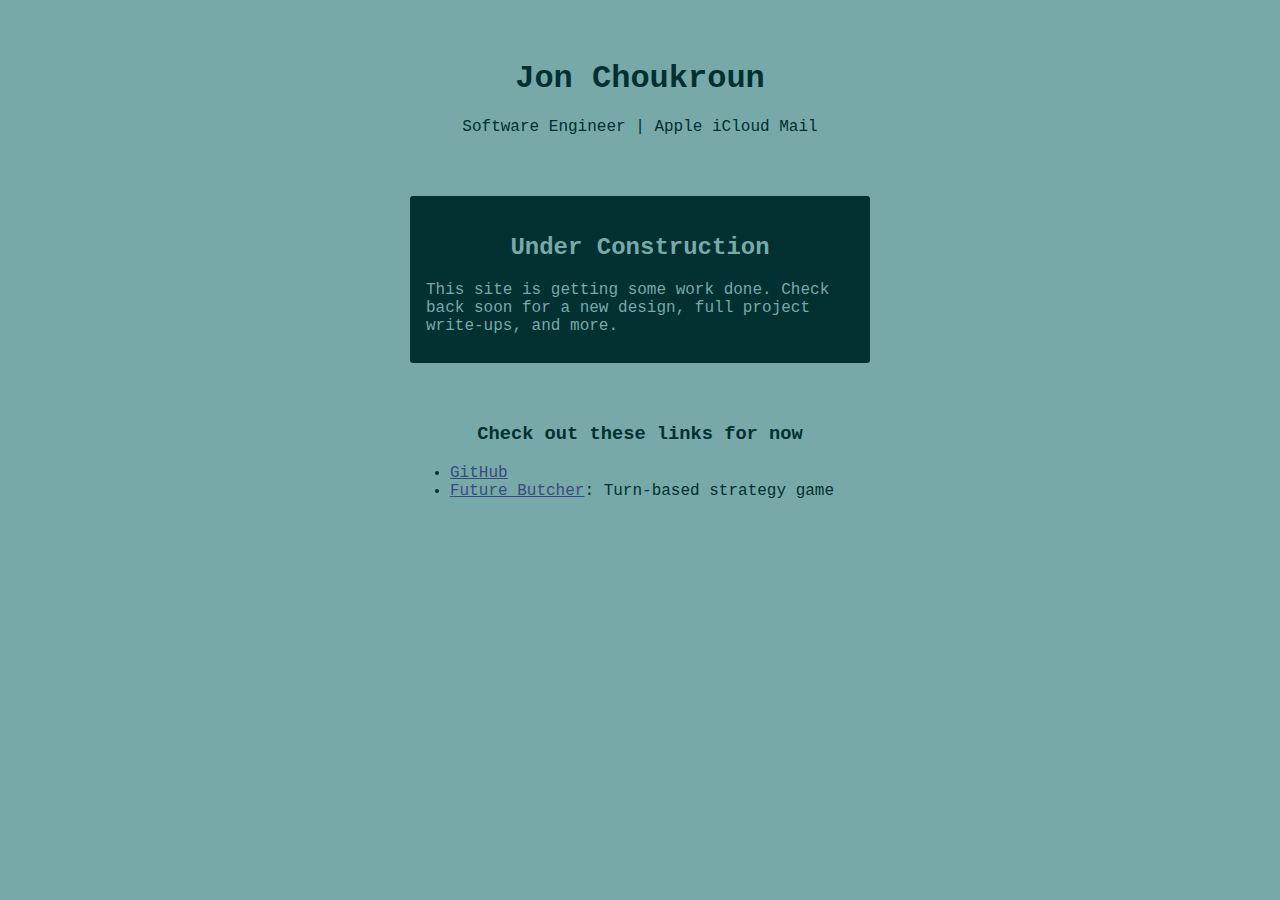
<file: index.html>
<!doctype html>
<html lang="en">
  <head>
    <meta charset="UTF-8" />
    <meta http-equiv="X-UA-Compatible" content="IE=edge" />
    <meta name="viewport" content="width=device-width, initial-scale=1.0" />
    <meta property="og:title" content="Jon Choukroun | Portfolio" />
    <meta
      property="og:description"
      content="Software engineer, musician, and more."
    />
    <meta property="og:url" content="https://jonchoukroun.com" />
    <meta property="og:type" content="website" />
    <meta property="og:image" content="assets/jc-img.png" />
    <meta property="twitter:card" content="summary_large_image" />
    <meta property="twitter:title" content="Jon Choukroun | Portfolio" />
    <meta
      property="twitter:description"
      content="Software engineer, musician, and more."
    />
    <meta property="twitter:image" content="assets/jc-img.png" />
    <link rel="icon" href="assets/digital-security.png" />
    <link rel="stylesheet" href="styles.css" />
    <title>Jon Choukroun | Home</title>
  </head>
  <body>
    <div class="main-content">
      <div class="hero">
        <h1 class="title">Jon Choukroun</h1>
        <p class="subtitle">Software Engineer | Apple iCloud Mail</p>
      </div>
      <div class="under-construction">
        <h2 class="heading">Under Construction</h2>
        <p class="description">
          This site is getting some work done. Check back soon for a new design,
          full project write-ups, and more.
        </p>
      </div>
      <div class="links-container">
        <h3 class="heading">Check out these links for now</h3>
        <ul class="links-menu">
          <li class="link">
            <a href="https://github.com/jonchoukroun" target="_blank">GitHub</a>
          </li>
          <li class="link">
            <a href="https://futurebutcher.com" target="_blank"
              >Future Butcher</a
            ><span>: Turn-based strategy game</span>
          </li>
        </ul>
      </div>
    </div>
  </body>
</html>
</file>
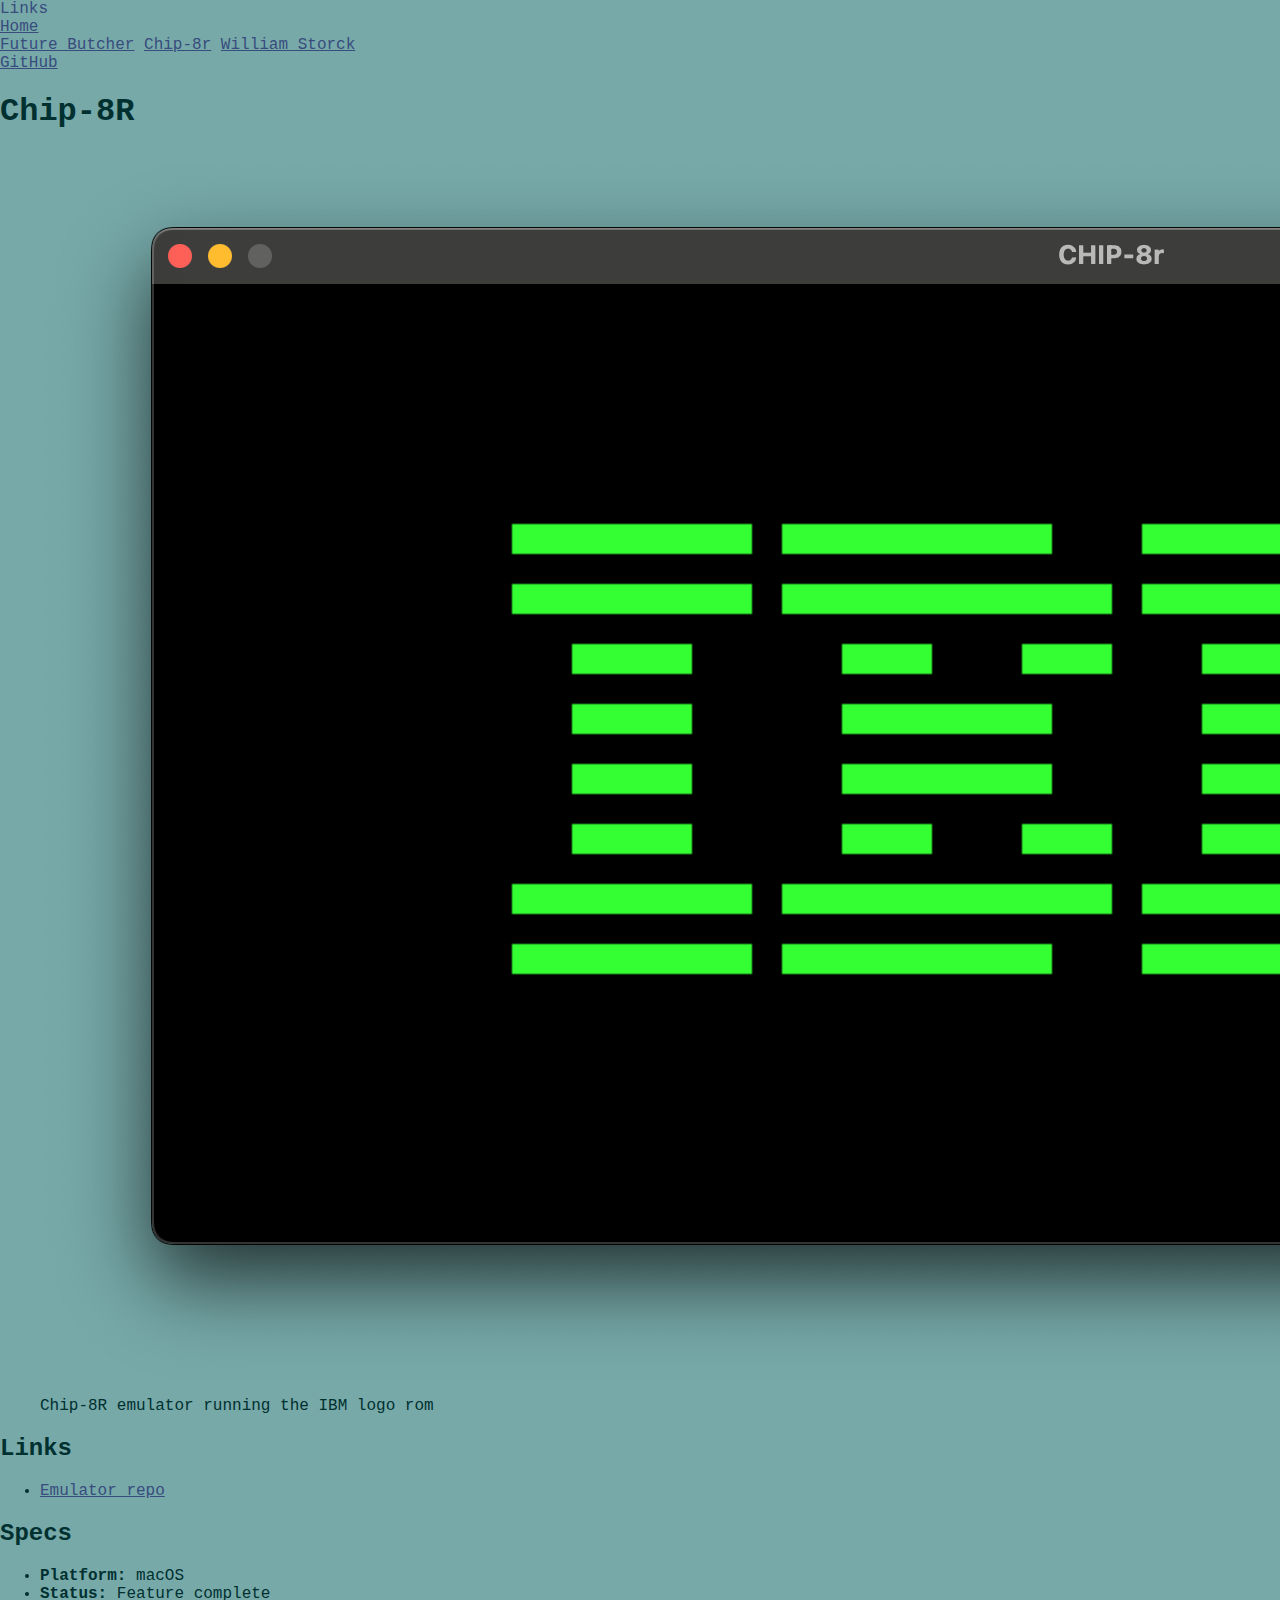
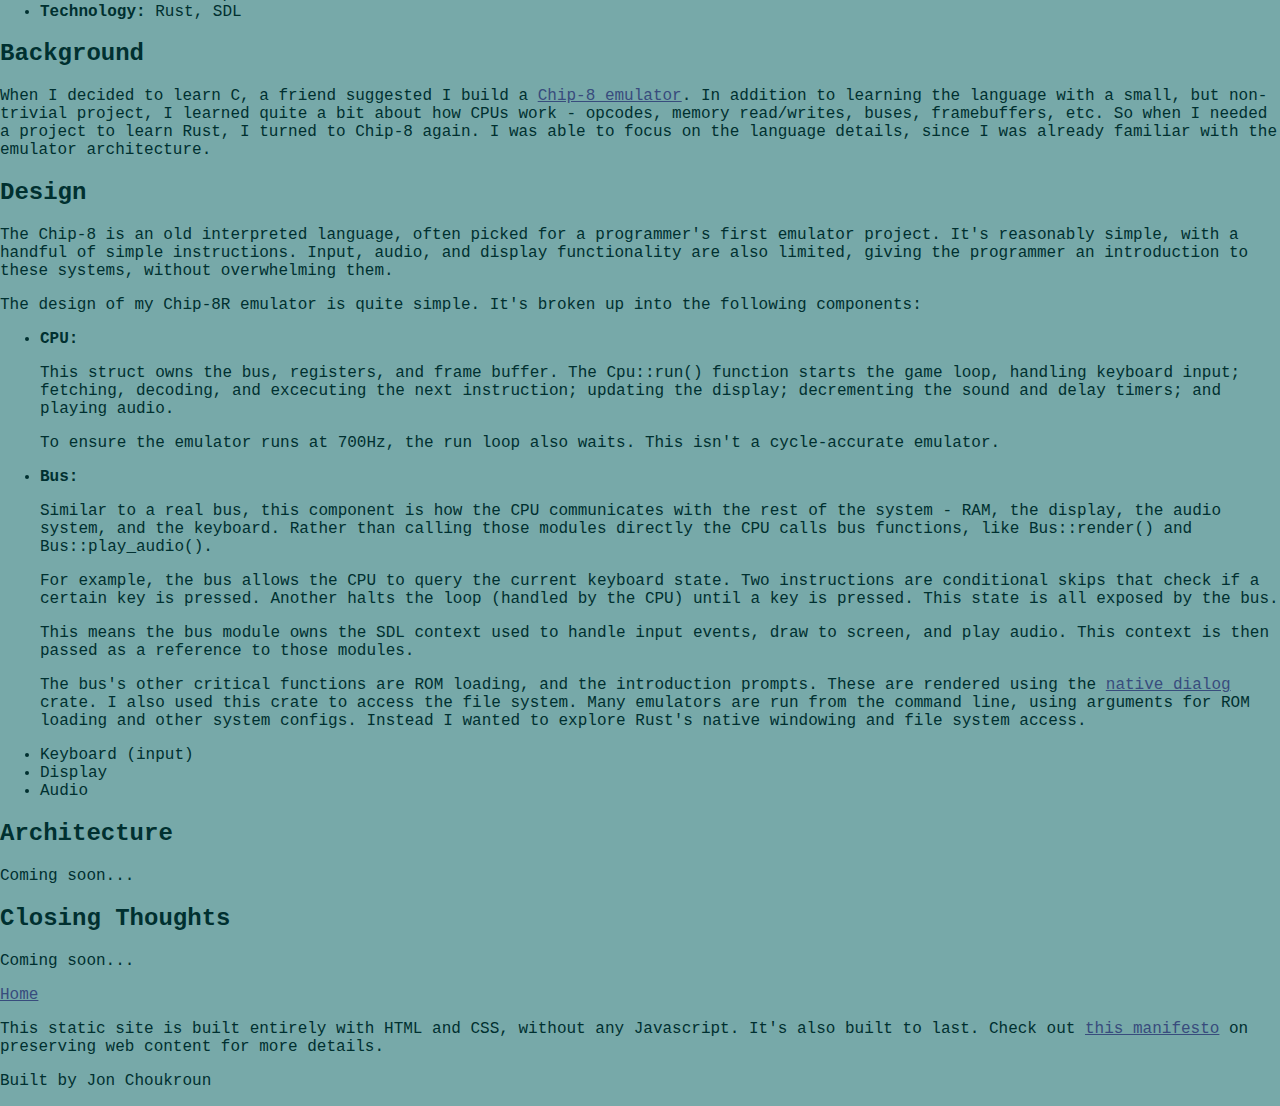
<file: chip-8r.html>
<!doctype html>
<html lang="en">
  <head>
    <meta charset="UTF-8" />
    <meta http-equiv="X-UA-Compatible" content="IE=edge" />
    <meta name="viewport" content="width=device-width, initial-scale=1.0" />
    <meta property="og:title" content="Jon Choukroun | Chip-8R" />
    <meta
      property="og:description"
      content="Project writeup for the Chip-8R emulator"
    />
    <meta property="og:url" content="https://jonchoukroun.com/Chip-8R.html" />
    <meta property="og:type" content="website" />
    <!-- <meta property="og:image" content="assets/ws-portfolio.png" /> -->
    <meta property="twitter:card" content="summary_large_image" />
    <meta property="twitter:title" content="Jon Choukroun | Chip-8R" />
    <meta
      property="twitter:description"
      content="Project writeup for the Chip-8R emulator"
    />
    <!-- <meta property="twitter:image" content="assets/ws-portfolio.png" /> -->
    <link rel="icon" href="assets/digital-security.png" />
    <link rel="stylesheet" href="styles.css" />
    <title>Jon Choukroun | Chip-8R</title>
  </head>
  <body>
    <div id="navbar">
      <div class="menu" tabindex="1">
        <i class="db2" tabindex="1"></i>
        <a class="button menu-button">Links</a>
        <div class="menu-content">
          <div class="outer-border">
            <a href="index.html" class="menu-item">Home</a>
            <div class="divider"></div>
            <a href="future-butcher.html" class="menu-item">Future Butcher</a>
            <a href="chip-8r.html" class="menu-item">Chip-8r</a>
            <a href="william-storck.html" class="menu-item">William Storck</a>
            <div class="divider"></div>
            <a
              href="https://github.com/jonchoukroun"
              class="menu-item"
              target="_blank"
              >GitHub</a
            >
          </div>
        </div>
      </div>
    </div>

    <section id="chip-8r" class="writeup">
      <h1>Chip-8R</h1>

      <figure>
        <img
          src="assets/chip-8r.png"
          alt="Chip-8R emulator running IBM logo ROM"
        />
        <figcaption>Chip-8R emulator running the IBM logo rom</figcaption>
      </figure>

      <h2 class="heading">Links</h2>
      <ul class="links">
        <li>
          <a href="https://github.com/jonchoukroun/chip-8r" target="_blank"
            >Emulator repo</a
          >
        </li>
      </ul>

      <h2 class="heading">Specs</h2>
      <ul class="specs">
        <li><strong>Platform:</strong> macOS</li>
        <li><strong>Status:</strong> Feature complete</li>
        <li><strong>Technology:</strong> Rust, SDL</li>
      </ul>

      <h2 class="heading">Background</h2>
      <p>
        When I decided to learn C, a friend suggested I build a
        <a href="https://en.wikipedia.org/wiki/CHIP-8">Chip-8 emulator</a>. In
        addition to learning the language with a small, but non-trivial project,
        I learned quite a bit about how CPUs work - opcodes, memory read/writes,
        buses, framebuffers, etc. So when I needed a project to learn Rust, I
        turned to Chip-8 again. I was able to focus on the language details,
        since I was already familiar with the emulator architecture.
      </p>

      <h2 class="heading">Design</h2>
      <p>
        The Chip-8 is an old interpreted language, often picked for a
        programmer's first emulator project. It's reasonably simple, with a
        handful of simple instructions. Input, audio, and display functionality
        are also limited, giving the programmer an introduction to these
        systems, without overwhelming them.
      </p>

      <p>
        The design of my Chip-8R emulator is quite simple. It's broken up into
        the following components:
      </p>
      <ul>
        <li>
          <strong>CPU:</strong>
          <p>
            This struct owns the bus, registers, and frame buffer. The
            <code>Cpu::run()</code> function starts the game loop, handling
            keyboard input; fetching, decoding, and excecuting the next
            instruction; updating the display; decrementing the sound and delay
            timers; and playing audio.
          </p>
          <p>
            To ensure the emulator runs at 700Hz, the run loop also waits. This
            isn't a cycle-accurate emulator.
          </p>
        </li>
        <li>
          <strong>Bus:</strong>
          <p>
            Similar to a real bus, this component is how the CPU communicates
            with the rest of the system - RAM, the display, the audio system,
            and the keyboard. Rather than calling those modules directly the CPU
            calls bus functions, like <code>Bus::render()</code> and
            <code>Bus::play_audio()</code>.
          </p>
          <p>
            For example, the bus allows the CPU to query the current keyboard
            state. Two instructions are conditional skips that check if a
            certain key is pressed. Another halts the loop (handled by the CPU)
            until a key is pressed. This state is all exposed by the bus.
          </p>
          <p>
            This means the bus module owns the SDL context used to handle input
            events, draw to screen, and play audio. This context is then passed
            as a reference to those modules.
          </p>
          <p>
            The bus's other critical functions are ROM loading, and the
            introduction prompts. These are rendered using the
            <a href="https://crates.io/crates/native-dialog">native dialog</a>
            crate. I also used this crate to access the file system. Many
            emulators are run from the command line, using arguments for ROM
            loading and other system configs. Instead I wanted to explore Rust's
            native windowing and file system access.
          </p>
        </li>
        <li>Keyboard (input)</li>
        <li>Display</li>
        <li>Audio</li>
      </ul>

      <h2 class="heading">Architecture</h2>
      <p>Coming soon...</p>

      <h2 class="heading">Closing Thoughts</h2>
      <p>Coming soon...</p>

      <nav class="bottom-nav">
        <a href="index.html" class="button">Home</a>
      </nav>
    </section>

    <div id="manifesto">
      <div class="outer-border">
        <p>
          This static site is built entirely with HTML and CSS, without any
          Javascript. It's also built to last. Check out
          <a href="https://jeffhuang.com/designed_to_last/" target="_blank"
            >this manifesto</a
          >
          on preserving web content for more details.
        </p>
        <p>Built by Jon Choukroun</p>
      </div>
    </div>
  </body>
</html>
</file>
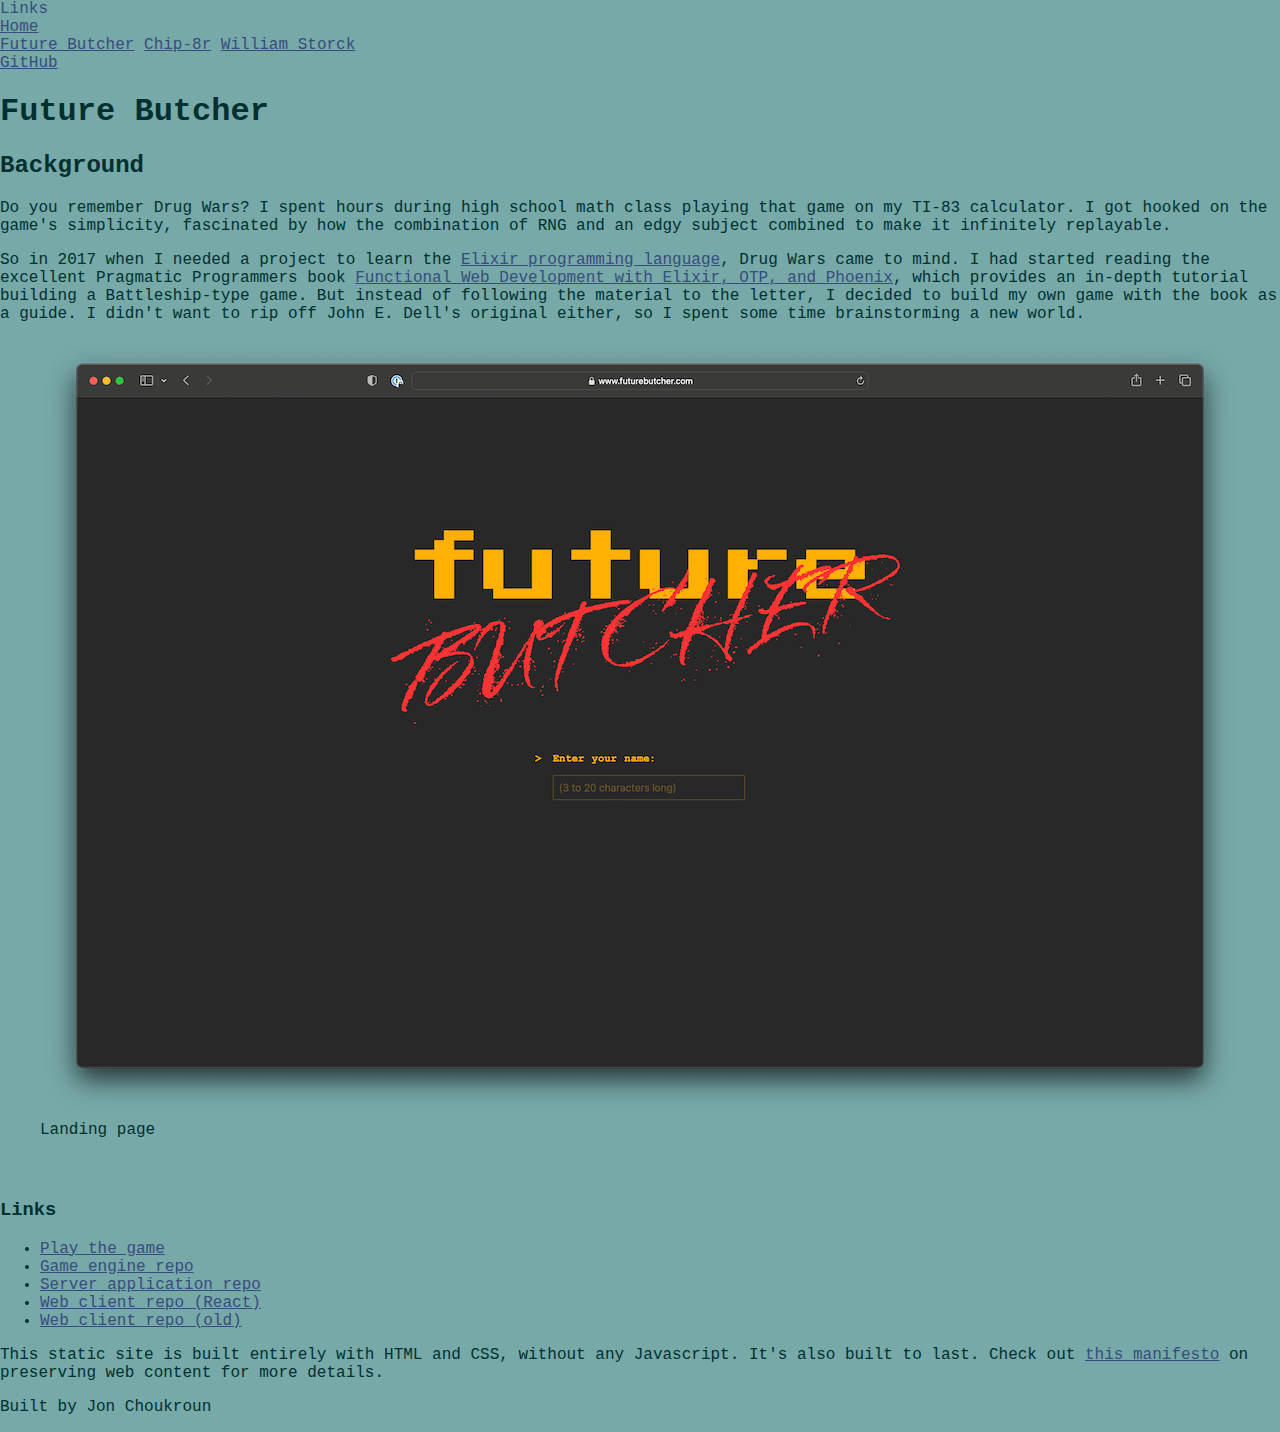
<file: future-butcher.html>
<!doctype html>
<html lang="en">
  <head>
    <meta charset="UTF-8" />
    <meta http-equiv="X-UA-Compatible" content="IE=edge" />
    <meta name="viewport" content="width=device-width, initial-scale=1.0" />
    <meta property="og:title" content="Jon Choukroun | Future Butcher" />
    <meta
      property="og:description"
      content="Project writeup for the Future Butcher turn-based strategy game."
    />
    <meta
      property="og:url"
      content="https://jonchoukroun.com/future-butcher.html"
    />
    <meta property="og:type" content="website" />
    <meta property="og:image" content="assets/fb-landing.png" />
    <meta property="twitter:card" content="summary_large_image" />
    <meta property="twitter:title" content="Jon Choukroun | Future Butcher" />
    <meta
      property="twitter:description"
      content="Project writeup for the Future Butcher turn-based strategy game."
    />
    <meta property="twitter:image" content="assets/fb-landing.png" />
    <link rel="icon" href="assets/digital-security.png" />
    <link rel="stylesheet" href="styles.css" />
    <title>Jon Choukroun | Future Butcher</title>
  </head>
  <body>
    <div id="navbar">
      <div class="menu" tabindex="1">
        <i class="db2" tabindex="1"></i>
        <a class="button menu-button">Links</a>
        <div class="menu-content">
          <div class="outer-border">
            <a href="index.html" class="menu-item">Home</a>
            <div class="divider"></div>
            <a href="future-butcher.html" class="menu-item">Future Butcher</a>
            <a href="chip-8r.html" class="menu-item">Chip-8r</a>
            <a href="william-storck.html" class="menu-item">William Storck</a>
            <div class="divider"></div>
            <a
              href="https://github.com/jonchoukroun"
              class="menu-item"
              target="_blank"
              >GitHub</a
            >
          </div>
        </div>
      </div>
    </div>

    <section id="future-butcher" class="writeup">
      <div class="title-container">
        <h1>Future Butcher</h1>
      </div>

      <h2 class="heading">Background</h2>

      <p>
        Do you remember Drug Wars? I spent hours during high school math class
        playing that game on my TI-83 calculator. I got hooked on the game's
        simplicity, fascinated by how the combination of RNG and an edgy subject
        combined to make it infinitely replayable.
      </p>
      <p>
        So in 2017 when I needed a project to learn the
        <a href="https://elixir-lang.org/" target="_blank"
          >Elixir programming language</a
        >, Drug Wars came to mind. I had started reading the excellent Pragmatic
        Programmers book
        <a
          href="https://pragprog.com/titles/lhelph/functional-web-development-with-elixir-otp-and-phoenix/"
          target="_blank"
          >Functional Web Development with Elixir, OTP, and Phoenix</a
        >, which provides an in-depth tutorial building a Battleship-type game.
        But instead of following the material to the letter, I decided to build
        my own game with the book as a guide. I didn't want to rip off John E.
        Dell's original either, so I spent some time brainstorming a new world.
      </p>

      <figure>
        <img src="assets/fb-landing.png" alt="Future Butcher landing page" />
        <figcaption>Landing page</figcaption>
      </figure>

      <div class="links-container">
        <article class="card">
          <div class="outer-border">
            <div class="inner-border">
              <header>
                <div class="card-title">
                  <h3>Links</h3>
                </div>
              </header>
              <div class="content">
                <ul class="links">
                  <li>
                    <a href="https://futurebutcher.com" target="_blank"
                      >Play the game</a
                    >
                  </li>
                  <li>
                    <a
                      href="https://github.com/jonchoukroun/future-butcher-engine"
                      target="_blank"
                      >Game engine repo</a
                    >
                  </li>
                  <li>
                    <a
                      href="https://github.com/jonchoukroun/future-butcher-api"
                      target="_blank"
                      >Server application repo</a
                    >
                  </li>
                  <li>
                    <a
                      href="https://github.com/jonchoukroun/future-butcher-web2"
                      target="_blank"
                      >Web client repo (React)</a
                    >
                  </li>
                  <li>
                    <a
                      href="https://github.com/jonchoukroun/future-butcher-web"
                      target="_blank"
                      >Web client repo (old)</a
                    >
                  </li>
                </ul>
              </div>
            </div>
          </div>
        </article>
      </div>
    </section>

    <div id="manifesto">
      <div class="outer-border">
        <p>
          This static site is built entirely with HTML and CSS, without any
          Javascript. It's also built to last. Check out
          <a href="https://jeffhuang.com/designed_to_last/" target="_blank"
            >this manifesto</a
          >
          on preserving web content for more details.
        </p>
        <p>Built by Jon Choukroun</p>
      </div>
    </div>
  </body>
</html>
</file>
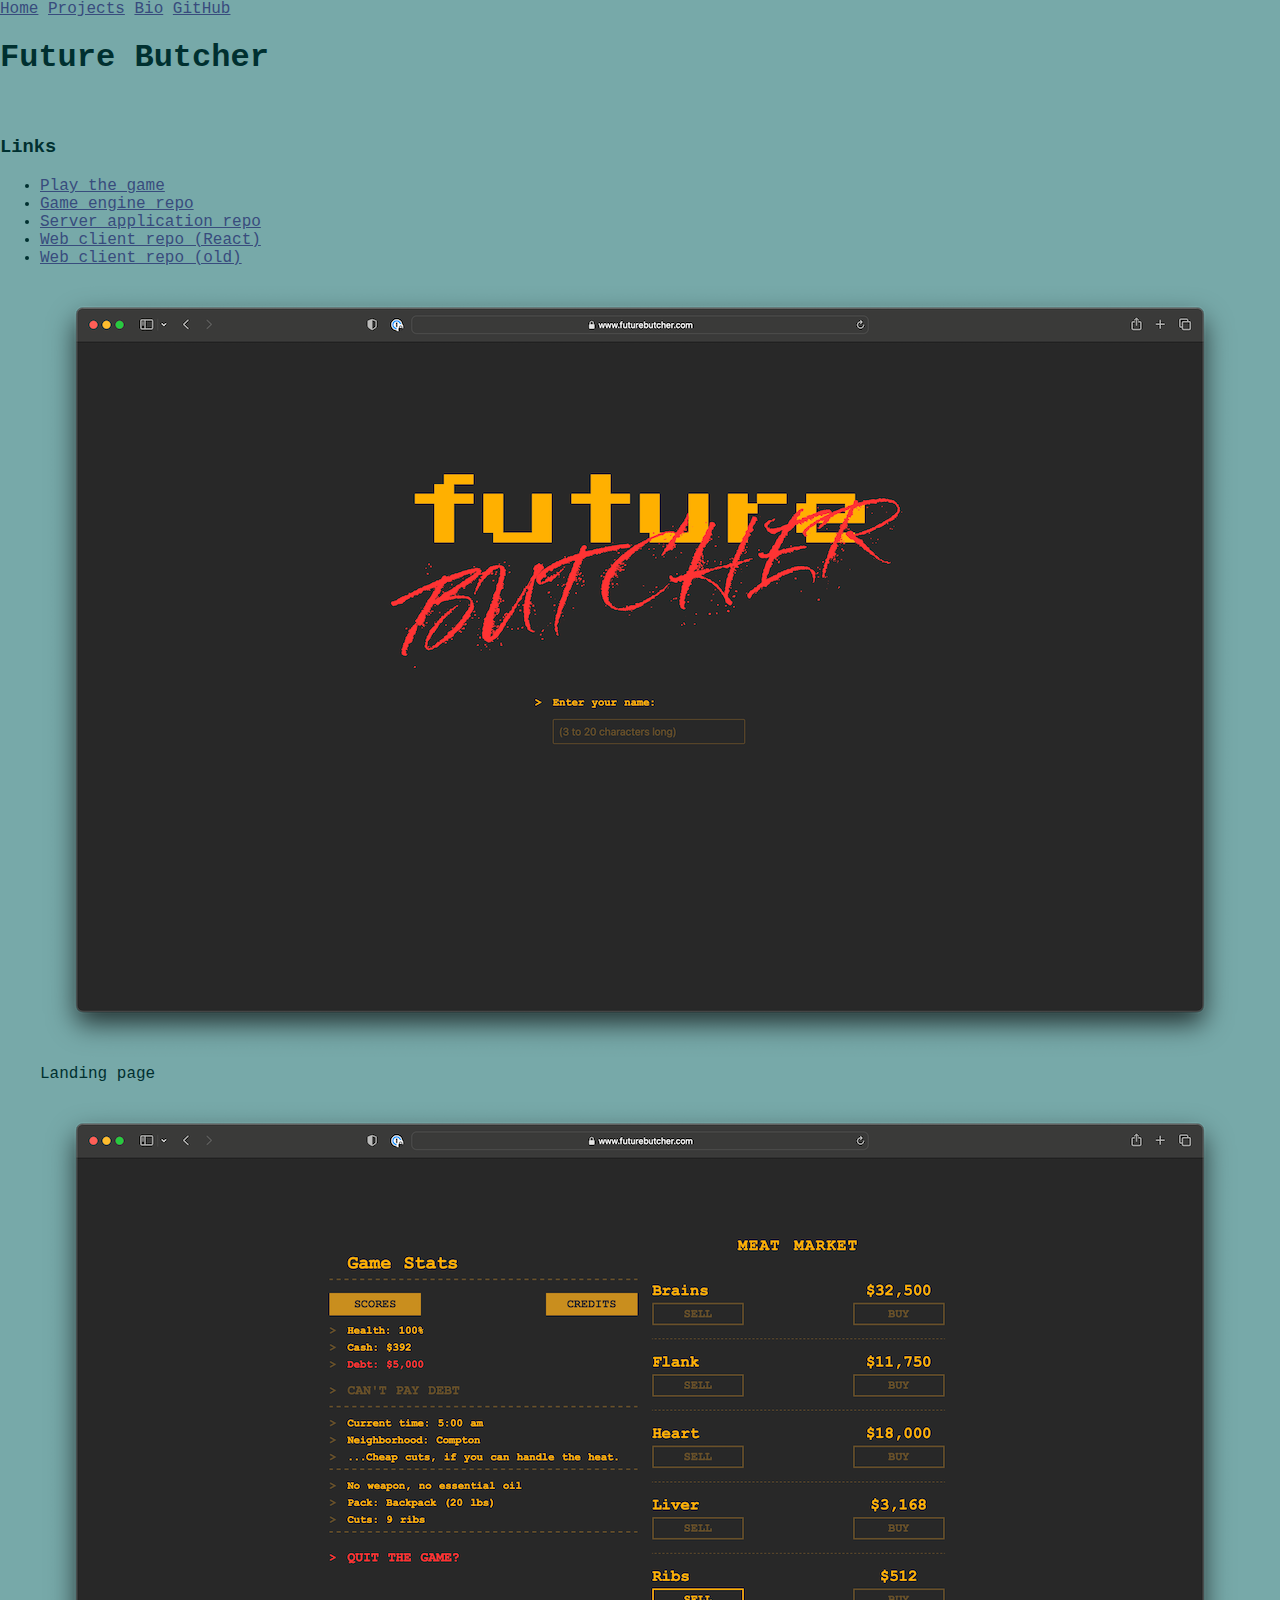
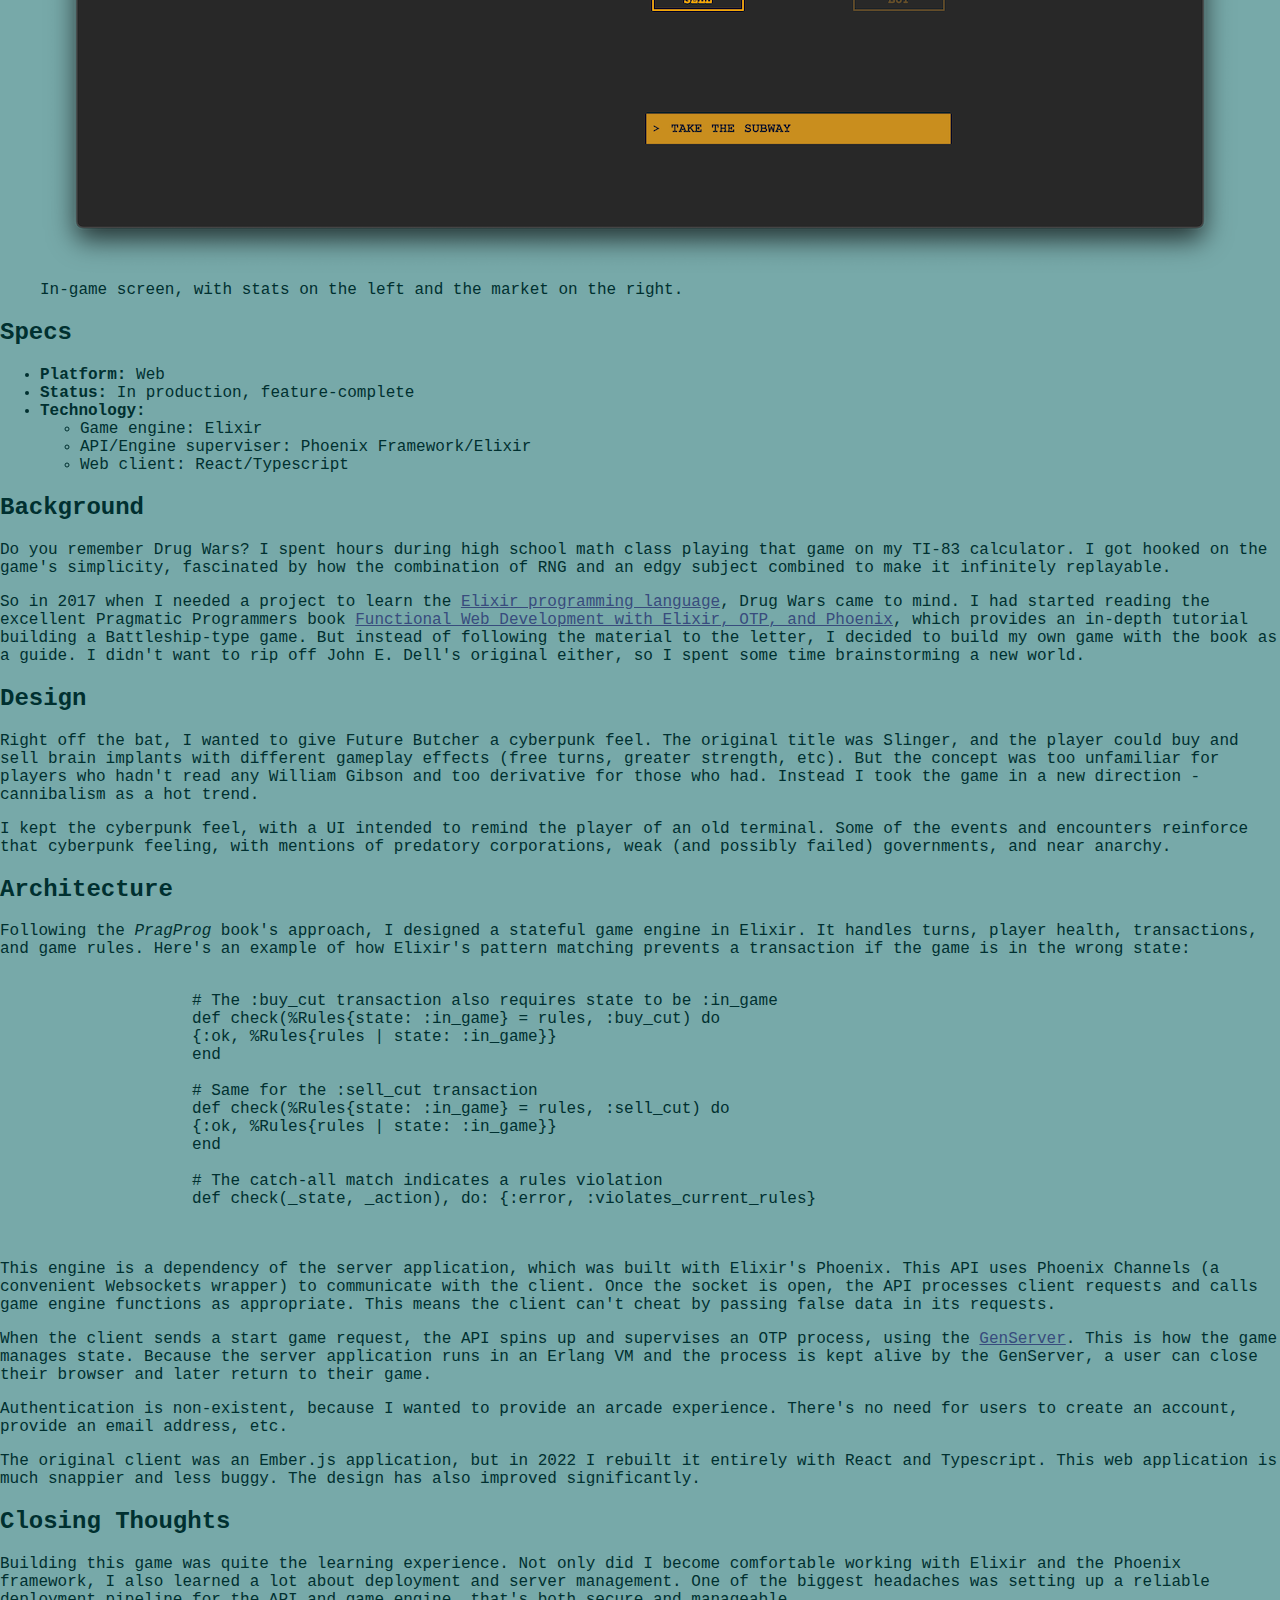
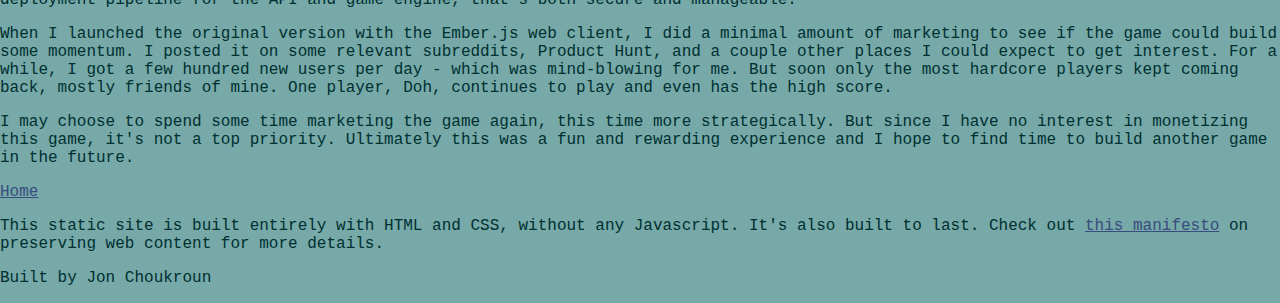
<file: save-future-butcher.html>
<!DOCTYPE html>
<html lang="en">
    <head>
        <meta charset="UTF-8">
        <meta http-equiv="X-UA-Compatible" content="IE=edge">
        <meta name="viewport" content="width=device-width, initial-scale=1.0">
        <meta property="og:title" content="Jon Choukroun | Future Butcher" />
        <meta property="og:description" content="Project writeup for the Future Butcher turn-based strategy game." />
        <meta property="og:url" content="https://jonchoukroun.com/future-butcher.html" />
        <meta property="og:type" content="website" />
        <meta property="og:image" content="assets/fb-landing.png" />
        <meta property="twitter:card" content="summary_large_image" />
        <meta property="twitter:title" content="Jon Choukroun | Future Butcher" />
        <meta property="twitter:description" content="Project writeup for the Future Butcher turn-based strategy game." />
        <meta property="twitter:image" content="assets/fb-landing.png" />
        <link rel="icon" href="assets/digital-security.png" />
        <link rel="stylesheet" href="styles.css">
        <title>Jon Choukroun | Future Butcher</title>
    </head>
    <body>
        <div id="navbar">
            <span><a href="index.html" class="button">Home</a></span>
            <span><a href="index.html#projects" class="button">Projects</a></span>
            <span><a href="index.html#bio" class="button">Bio</a></span>
            <span><a href="https://github.com/jonchoukroun" target="_blank" class="button">GitHub</a></span>
        </div>

        <section id="future-butcher" class="writeup">
            <div class="title-container">
                <h1>Future Butcher</h1>
            </div>

            <div class="links-container">
                <article class="card">
                    <div class="outer-border">
                        <div class="inner-border">
                            <header>
                                <div class="card-title">
                                    <h3>Links</h3>
                                </div>
                            </header>
                            <div class="content">
                                <ul class="links">
                                    <li>
                                        <a href="https://futurebutcher.com" target="_blank">Play the game</a>
                                    </li>
                                    <li>
                                        <a href="https://github.com/jonchoukroun/future-butcher-engine" target="_blank">Game engine repo</a>
                                    </li>
                                    <li>
                                        <a href="https://github.com/jonchoukroun/future-butcher-api" target="_blank">Server application repo</a>
                                    </li>
                                    <li>
                                        <a href="https://github.com/jonchoukroun/future-butcher-web2" target="_blank">Web client repo (React)</a>
                                    </li>
                                    <li>
                                        <a href="https://github.com/jonchoukroun/future-butcher-web" target="_blank">Web client repo (old)</a>
                                    </li>
                                </ul>
                            </div>
                        </div>
                </article>
            </div>
        </section>

        <figure>
            <img src="assets/fb-landing.png" alt="Future Butcher landing page">
            <figcaption>Landing page</figcaption>
        </figure>

            <figure>
                <img src="assets/fb-market.png" alt="Future Butcher market">
                <figcaption>In-game screen, with stats on the left and the market on the right.</figcaption>
            </figure>

            <h2 class="heading">Specs</h2>
            <ul class="specs">
                <li><strong>Platform:</strong> Web</li>
                <li><strong>Status:</strong> In production, feature-complete</li>
                <li>
                    <strong>Technology:</strong>
                    <ul class="sub-list">
                        <li>Game engine: Elixir</li>
                        <li>API/Engine superviser: Phoenix Framework/Elixir</li>
                        <li>Web client: React/Typescript</li>
                    </ul>
                </li>
            </ul>

            <h2 class="heading">Background</h2>

            <p>Do you remember Drug Wars? I spent hours during high school math class playing that game on my TI-83 calculator. I got hooked on the game's simplicity, fascinated by how the combination of RNG and an edgy subject combined to make it infinitely replayable.</p>
            <p>So in 2017 when I needed a project to learn the <a href="https://elixir-lang.org/" target="_blank">Elixir programming language</a>, Drug Wars came to mind. I had started reading the excellent Pragmatic Programmers book <a href="https://pragprog.com/titles/lhelph/functional-web-development-with-elixir-otp-and-phoenix/" target="_blank">Functional Web Development with Elixir, OTP, and Phoenix</a>, which provides an in-depth tutorial building a Battleship-type game. But instead of following the material to the letter, I decided to build my own game with the book as a guide. I didn't want to rip off John E. Dell's original either, so I spent some time brainstorming a new world.</p>

            <h2 class="heading">Design</h2>
            <p>Right off the bat, I wanted to give Future Butcher a cyberpunk feel. The original title was Slinger, and the player could buy and sell brain implants with different gameplay effects (free turns, greater strength, etc). But the concept was too unfamiliar for players who hadn't read any William Gibson and too derivative for those who had. Instead I took the game in a new direction - cannibalism as a hot trend.</p>
            <p>I kept the cyberpunk feel, with a UI intended to remind the player of an old terminal. Some of the events and encounters reinforce that cyberpunk feeling, with mentions of predatory corporations, weak (and possibly failed) governments, and near anarchy.</p>

            <h2 class="heading">Architecture</h2>
            <p>Following the <em>PragProg</em> book's approach, I designed a stateful game engine in Elixir. It handles turns, player health, transactions, and game rules. Here's an example of how Elixir's pattern matching prevents a transaction if the game is in the wrong state:</p>

            <pre>
                <code class="language-pascal">
                    <span class="code-comment"># The :buy_cut transaction also requires state to be :in_game</span>
                    def check(%Rules{state: :in_game} = rules, :buy_cut) do
                    {:ok, %Rules{rules | state: :in_game}}
                    end

                    <span class="code-comment"># Same for the :sell_cut transaction</span>
                    def check(%Rules{state: :in_game} = rules, :sell_cut) do
                    {:ok, %Rules{rules | state: :in_game}}
                    end

                    <span class="code-comment"># The catch-all match indicates a rules violation</span>
                    def check(_state, _action), do: {:error, :violates_current_rules}
                </code>
            </pre>

            <p>This engine is a dependency of the server application, which was built with Elixir's Phoenix. This API uses Phoenix Channels (a convenient Websockets wrapper) to communicate with the client. Once the socket is open, the API processes client requests and calls game engine functions as appropriate. This means the client can't cheat by passing false data in its requests.</p>
            <p>When the client sends a start game request, the API spins up and supervises an OTP process, using the <a href="">GenServer</a>. This is how the game manages state. Because the server application runs in an Erlang VM and the process is kept alive by the GenServer, a user can close their browser and later return to their game.</p>
            <p>Authentication is non-existent, because I wanted to provide an arcade experience. There's no need for users to create an account, provide an email address, etc.</p>
            <p>The original client was an Ember.js application, but in 2022 I rebuilt it entirely with React and Typescript. This web application is much snappier and less buggy. The design has also improved significantly.</p>

            <h2 class="heading">Closing Thoughts</h2>
            <p>Building this game was quite the learning experience. Not only did I become comfortable working with Elixir and the Phoenix framework, I also learned a lot about deployment and server management. One of the biggest headaches was setting up a reliable deployment pipeline for the API and game engine, that's both secure and manageable.</p>
            <p>When I launched the original version with the Ember.js web client, I did a minimal amount of marketing to see if the game could build some momentum. I posted it on some relevant subreddits, Product Hunt, and a couple other places I could expect to get interest. For a while, I got a few hundred new users per day - which was mind-blowing for me. But soon only the most hardcore players kept coming back, mostly friends of mine. One player, Doh, continues to play and even has the high score.</p>
            <p>I may choose to spend some time marketing the game again, this time more strategically. But since I have no interest in monetizing this game, it's not a top priority. Ultimately this was a fun and rewarding experience and I hope to find time to build another game in the future.</p>

            <nav class="bottom-nav">
                <a href="index.html" class="button">Home</a>
            </nav>
        </section>
        <div id="manifesto">
            <div class="outer-border">
                <p>This static site is built entirely with HTML and CSS, without any Javascript. It's also built to last. Check out <a href="https://jeffhuang.com/designed_to_last/" target="_blank">this manifesto</a> on preserving web content for more details.</p>
                <p>Built by Jon Choukroun</p>
            </div>
        </div>
    </body>
</html>
</file>
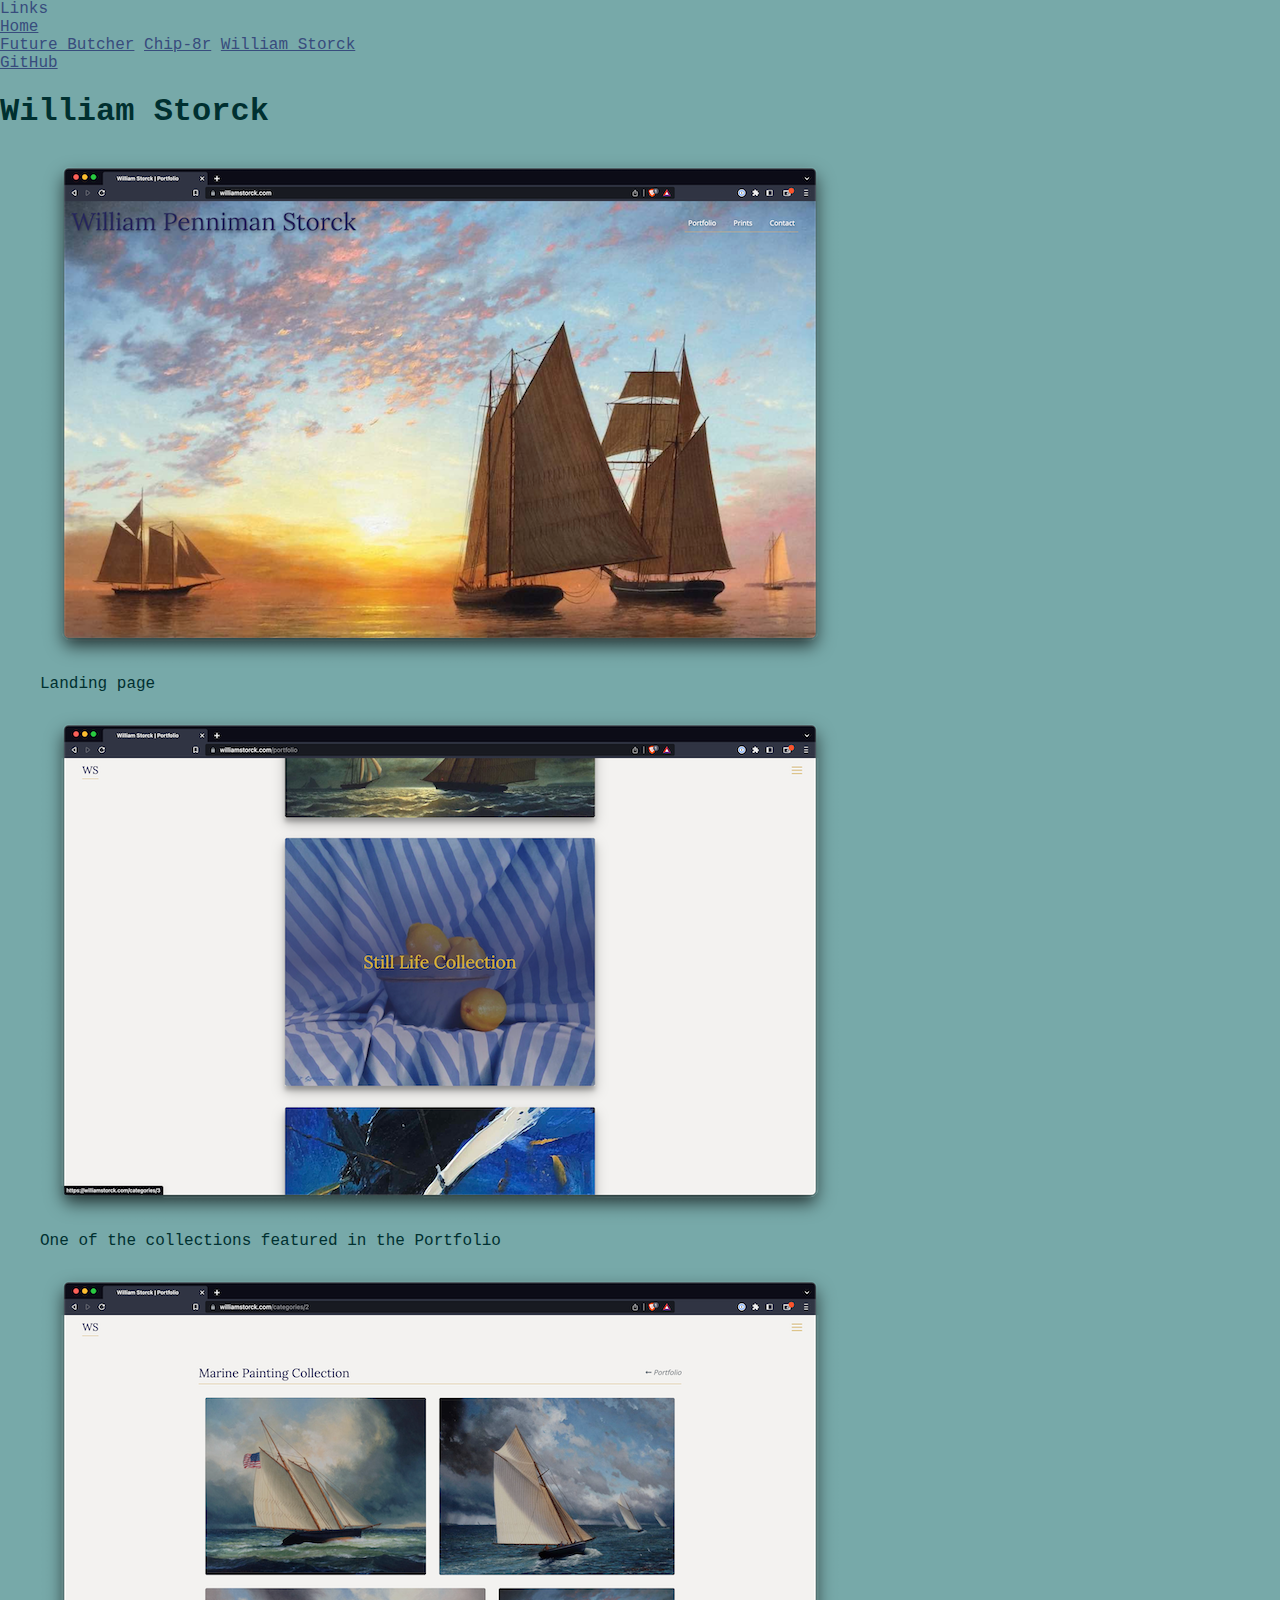
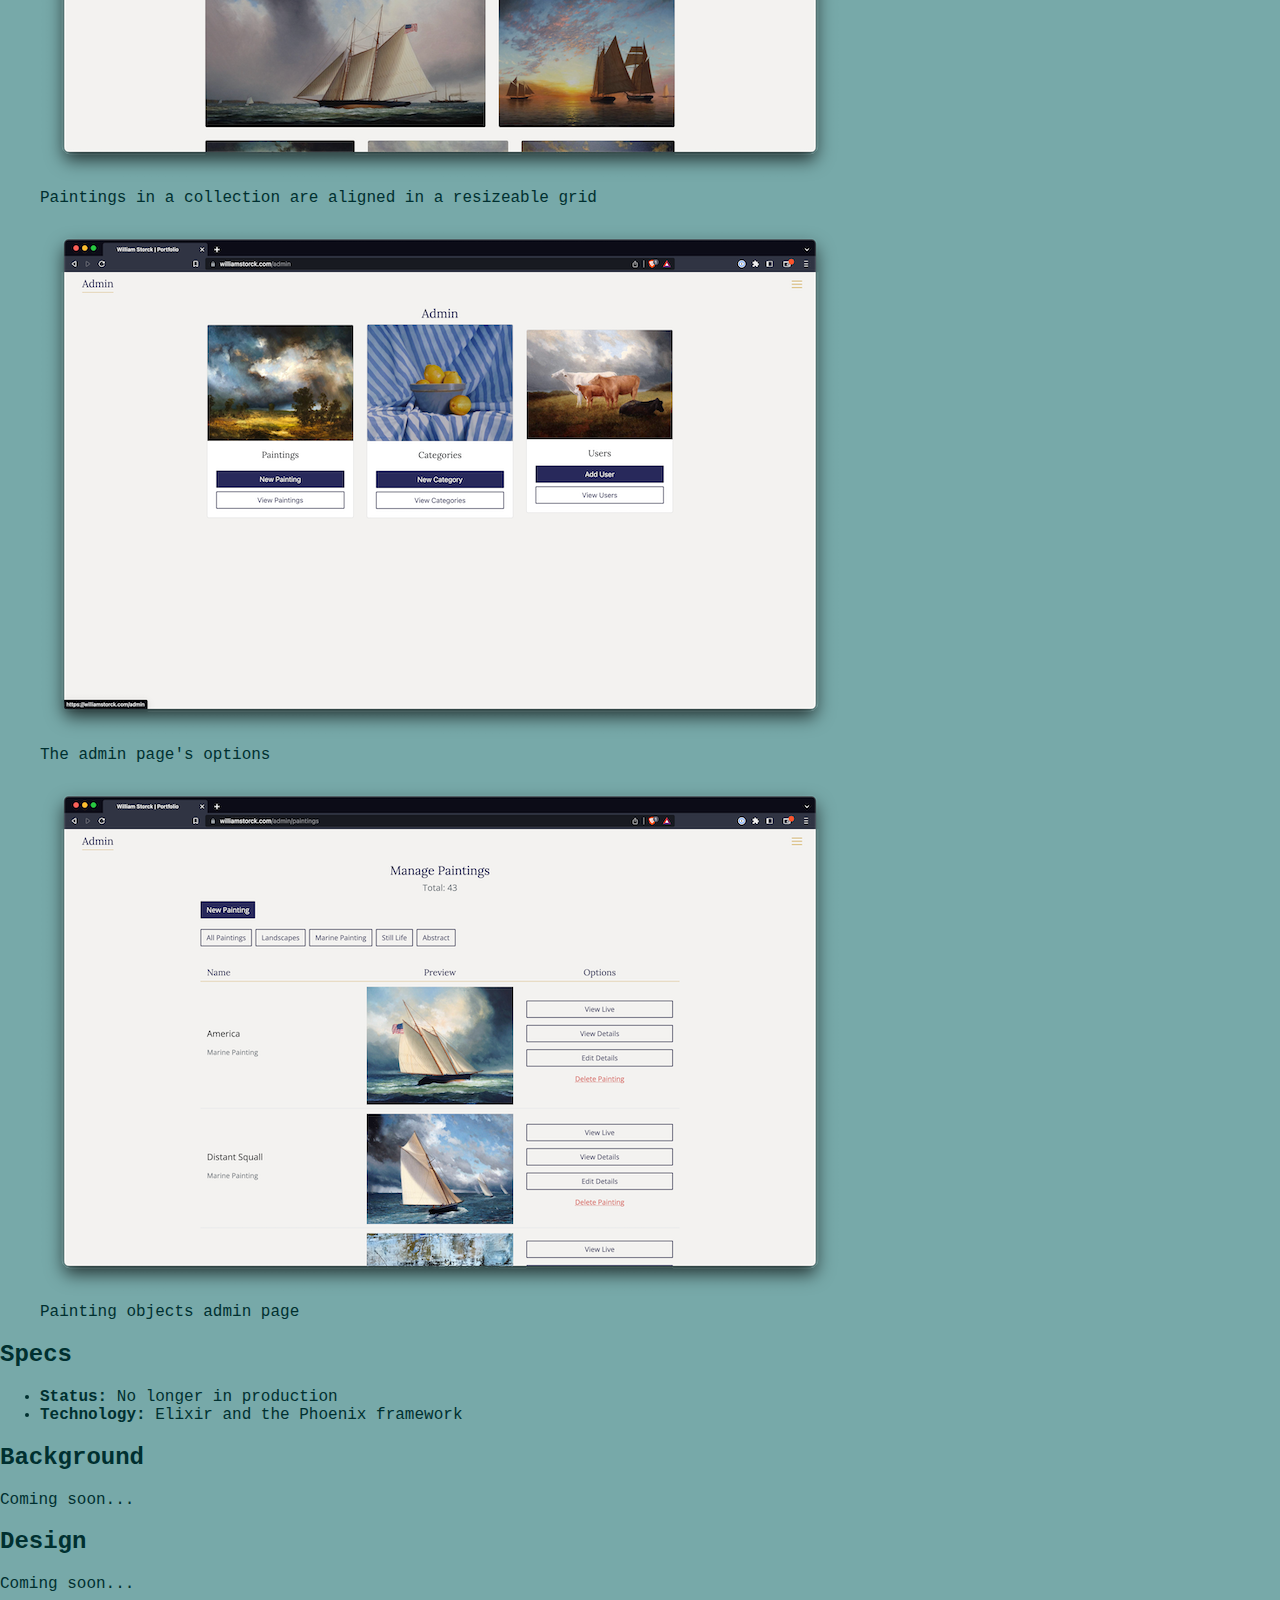
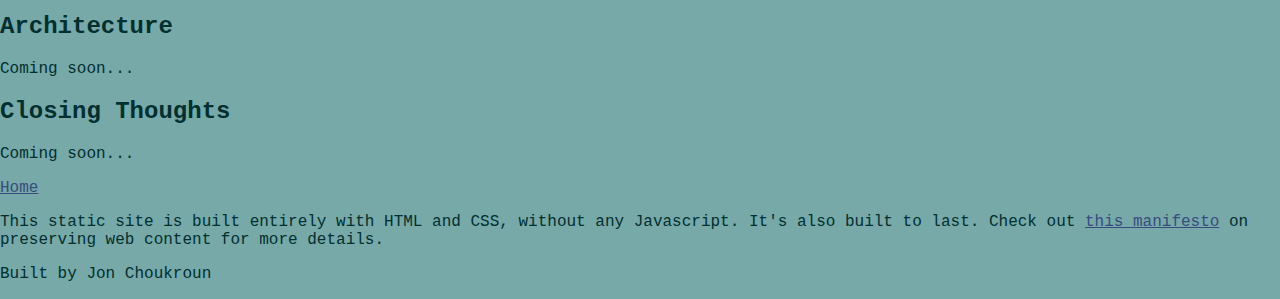
<file: william-storck.html>
<!doctype html>
<html lang="en">
  <head>
    <meta charset="UTF-8" />
    <meta http-equiv="X-UA-Compatible" content="IE=edge" />
    <meta name="viewport" content="width=device-width, initial-scale=1.0" />
    <meta
      property="og:title"
      content="Jon Choukroun | William Storck Portfolio"
    />
    <meta
      property="og:description"
      content="Project writeup for the William Storck Portfolio and Admin site."
    />
    <meta
      property="og:url"
      content="https://jonchoukroun.com/william-storck.html"
    />
    <meta property="og:type" content="website" />
    <meta property="og:image" content="assets/ws-portfolio.png" />
    <meta property="twitter:card" content="summary_large_image" />
    <meta
      property="twitter:title"
      content="Jon Choukroun | William Storck Portfolio"
    />
    <meta
      property="twitter:description"
      content="Project writeup for the William Storck Portfolio and Admin site."
    />
    <meta property="twitter:image" content="assets/ws-portfolio.png" />
    <link rel="icon" href="assets/digital-security.png" />
    <link rel="stylesheet" href="styles.css" />
    <title>Jon Choukroun | William Storck Portfolio</title>
  </head>
  <body>
    <div id="navbar">
      <div class="menu" tabindex="1">
        <i class="db2" tabindex="1"></i>
        <a class="button menu-button">Links</a>
        <div class="menu-content">
          <div class="outer-border">
            <a href="index.html" class="menu-item">Home</a>
            <div class="divider"></div>
            <a href="future-butcher.html" class="menu-item">Future Butcher</a>
            <a href="chip-8r.html" class="menu-item">Chip-8r</a>
            <a href="william-storck.html" class="menu-item">William Storck</a>
            <div class="divider"></div>
            <a
              href="https://github.com/jonchoukroun"
              class="menu-item"
              target="_blank"
              >GitHub</a
            >
          </div>
        </div>
      </div>
    </div>
    <section id="william-storck" class="writeup">
      <h1>William Storck</h1>

      <figure>
        <img
          src="assets/ws-landing.png"
          alt="Screenshot of the William Storck Portfolio landing page"
        />
        <figcaption>Landing page</figcaption>
      </figure>
      <figure>
        <img
          src="assets/ws-portfolio.png"
          alt="Screenshot of the William Storck Portfolio"
        />
        <figcaption>
          One of the collections featured in the Portfolio
        </figcaption>
      </figure>
      <figure>
        <img
          src="assets/ws-collection.png"
          alt="Screenshot of a collection in the William Storck Portfolio"
        />
        <figcaption>
          Paintings in a collection are aligned in a resizeable grid
        </figcaption>
      </figure>
      <figure>
        <img
          src="assets/ws-admin.png"
          alt="Screenshot of the William Storck Portfolio Admin page"
        />
        <figcaption>The admin page's options</figcaption>
      </figure>
      <figure>
        <img
          src="assets/ws-admin-paintings.png"
          alt="Screenshot of William Storck Admin page's paintings editor"
        />
        <figcaption>Painting objects admin page</figcaption>
      </figure>

      <h2 class="heading">Specs</h2>
      <ul class="specs">
        <li><strong>Status:</strong> No longer in production</li>
        <li><strong>Technology:</strong> Elixir and the Phoenix framework</li>
      </ul>

      <h2 class="heading">Background</h2>
      <p>Coming soon...</p>

      <h2 class="heading">Design</h2>
      <p>Coming soon...</p>

      <h2 class="heading">Architecture</h2>
      <p>Coming soon...</p>

      <h2 class="heading">Closing Thoughts</h2>
      <p>Coming soon...</p>

      <nav class="bottom-nav">
        <a href="index.html" class="button">Home</a>
      </nav>
    </section>
    <div id="manifesto">
      <div class="outer-border">
        <p>
          This static site is built entirely with HTML and CSS, without any
          Javascript. It's also built to last. Check out
          <a href="https://jeffhuang.com/designed_to_last/" target="_blank"
            >this manifesto</a
          >
          on preserving web content for more details.
        </p>
        <p>Built by Jon Choukroun</p>
      </div>
    </div>
  </body>
</html>
</file>
<file: styles.css>
:root {
  /* Colors */
  --color-white: #77a9a9;
  --color-black: #003030;
  /* --color-blue: #384c7d; */
  --color-blue: #384c7d;
  /* Type */
  --main-type-family: "American Typewriter", "Courier", monospace;
  /* Spacing */
  /* Borders */
  --border-radius: 3px;
  /* Shadows */
}

/* Base Elements */
* {
  box-sizing: border-box;
  font-family: var(--main-type-family);
  color: var(--color-black);
}

body {
  margin: 0;
  background-color: var(--color-white);
}

a {
  font-size: var(--body-type-size);
  color: var(--color-blue);
}

a:visited {
  color: var(--color-blue);
}

.main-content {
  max-inline-size: 500px;
  padding-inline: 20px;
}

.hero {
  margin-block: 60px;
  text-align: center;
}

.under-construction {
  padding-block-start: 18px;
  padding-block-end: 12px;
  padding-inline: 8px;
  background-color: var(--color-black);
  border-radius: var(--border-radius);
}

.under-construction .heading {
  color: var(--color-white);
  text-align: center;
}
.under-construction .description {
  color: var(--color-white);
}

@media (min-width: 768px) {
  .main-content {
    margin-inline: auto;
  }

  .under-construction {
    margin-inline: auto;
    padding-inline: 16px;
  }
}

.links-container {
  margin-block-start: 60px;
}

.links-container h3.heading {
  text-align: center;
}

.links-container ul.links-menu {
}
</file>
